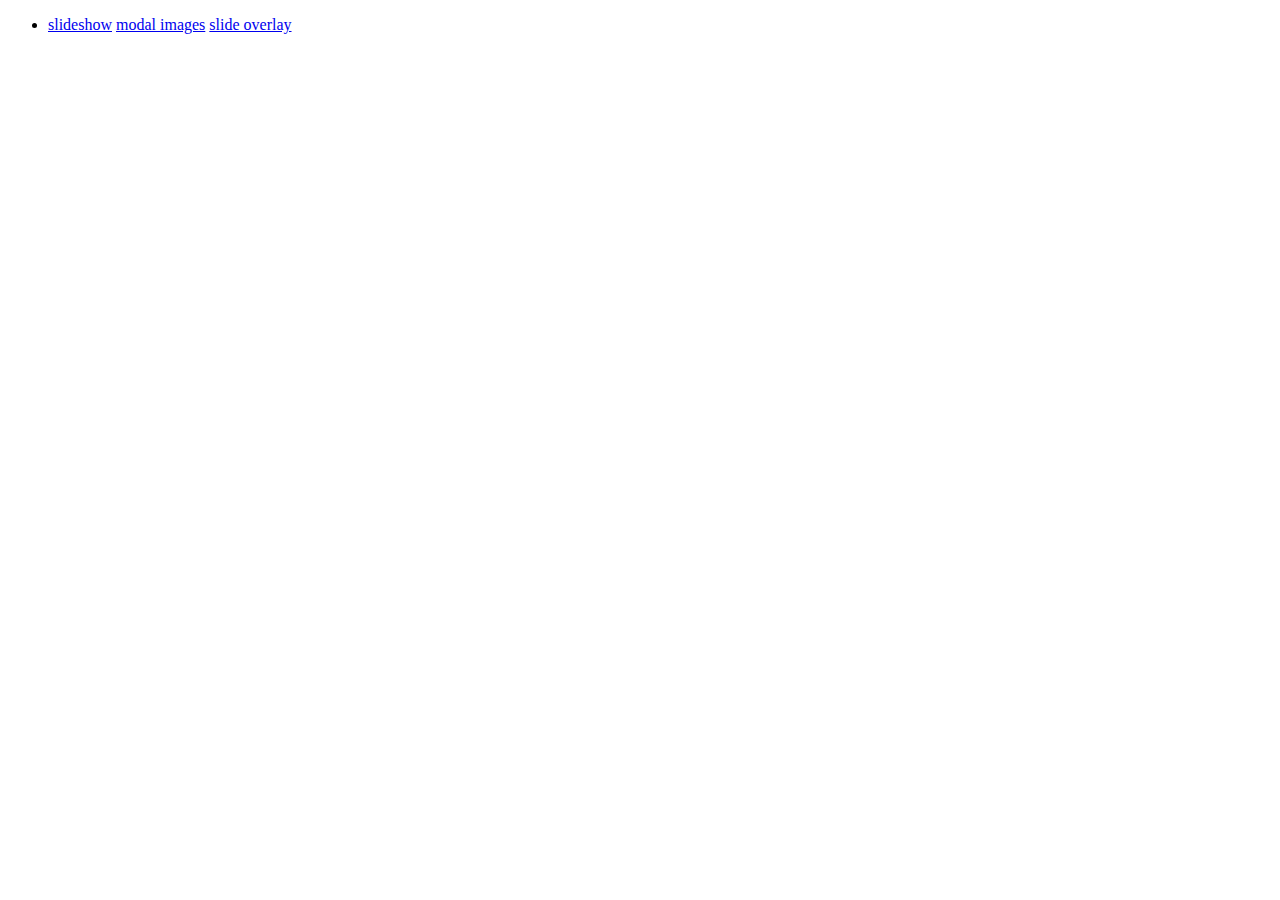
<file: index.html>
<!DOCTYPE html>
<html lang="en">
<head>
    <meta charset="UTF-8">
    <meta http-equiv="X-UA-Compatible" content="IE=edge">
    <meta name="viewport" content="width=device-width, initial-scale=1.0">
    <title>JS - Gallery</title>
</head>
<body>
    <ul>
        <li>
            <a href="pages/slideshow.html">slideshow</a>
            <a href="pages/modalimages.html">modal images</a>
            <a href="pages/slideoverlay.html">slide overlay</a>
        </li>
    </ul>
</body>
</html>
</file>
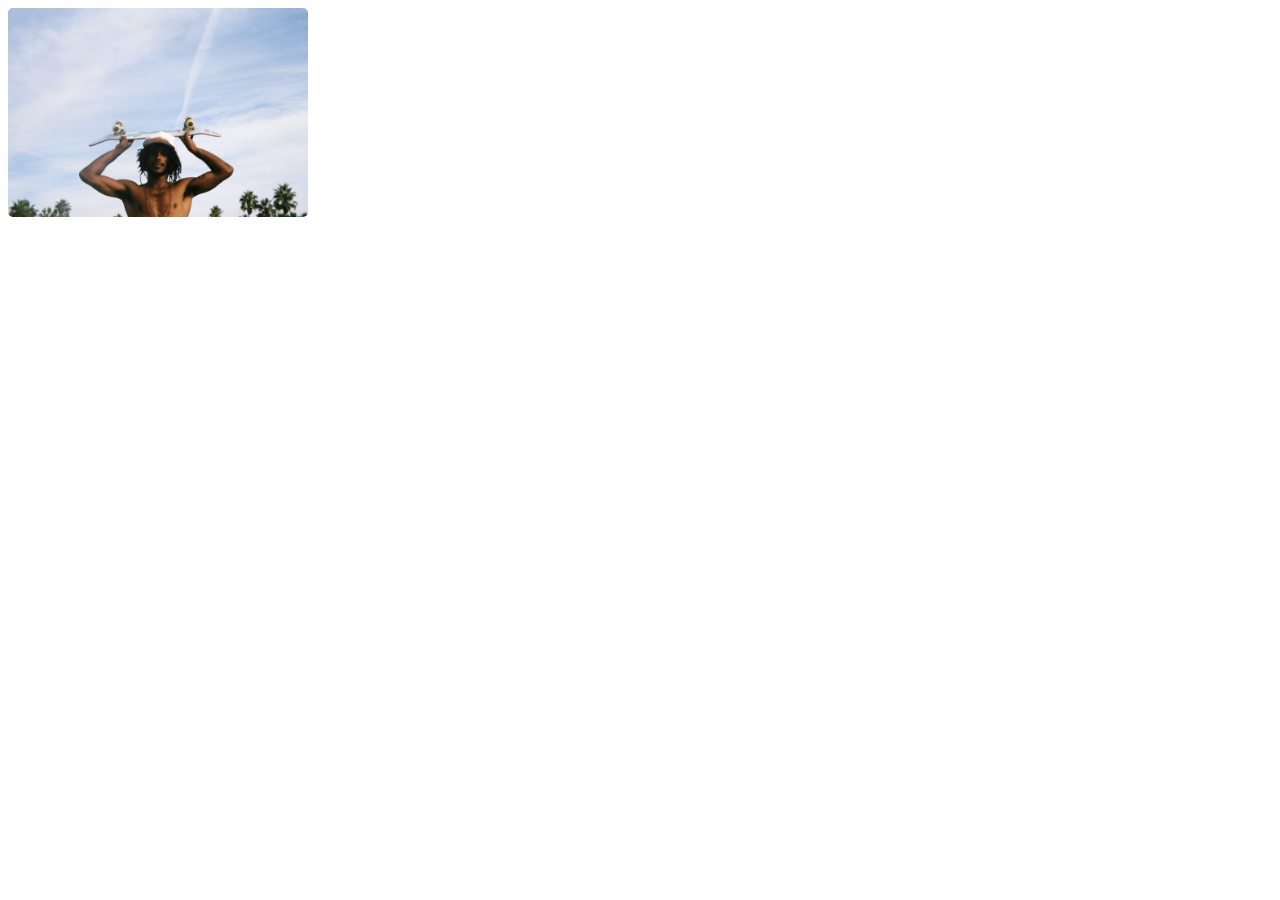
<file: pages/modalimages.html>
<!DOCTYPE html>
<html lang="en">
<head>
    <meta charset="UTF-8">
    <meta http-equiv="X-UA-Compatible" content="IE=edge">
    <meta name="viewport" content="width=device-width, initial-scale=1.0">
    <title>ModalImages</title>
    <link rel="stylesheet" href="../css/modalimages.css"></link>
</head>
<body>

    <img id="myImg" src="../img/brandon-hoogenboom-ryqVJfiHVVA-unsplash.jpg" alt="skate" style="width:100%;max-width:300px">

    <!-- The Modal -->
    <div id="myModal" class="modal">
    <span class="close">&times;</span>
    <img class="modal-content" id="img01">
    <div id="caption"></div>
    </div>
    <script src="../js/modalimages.js"></script>
</body>
</html>
</file>
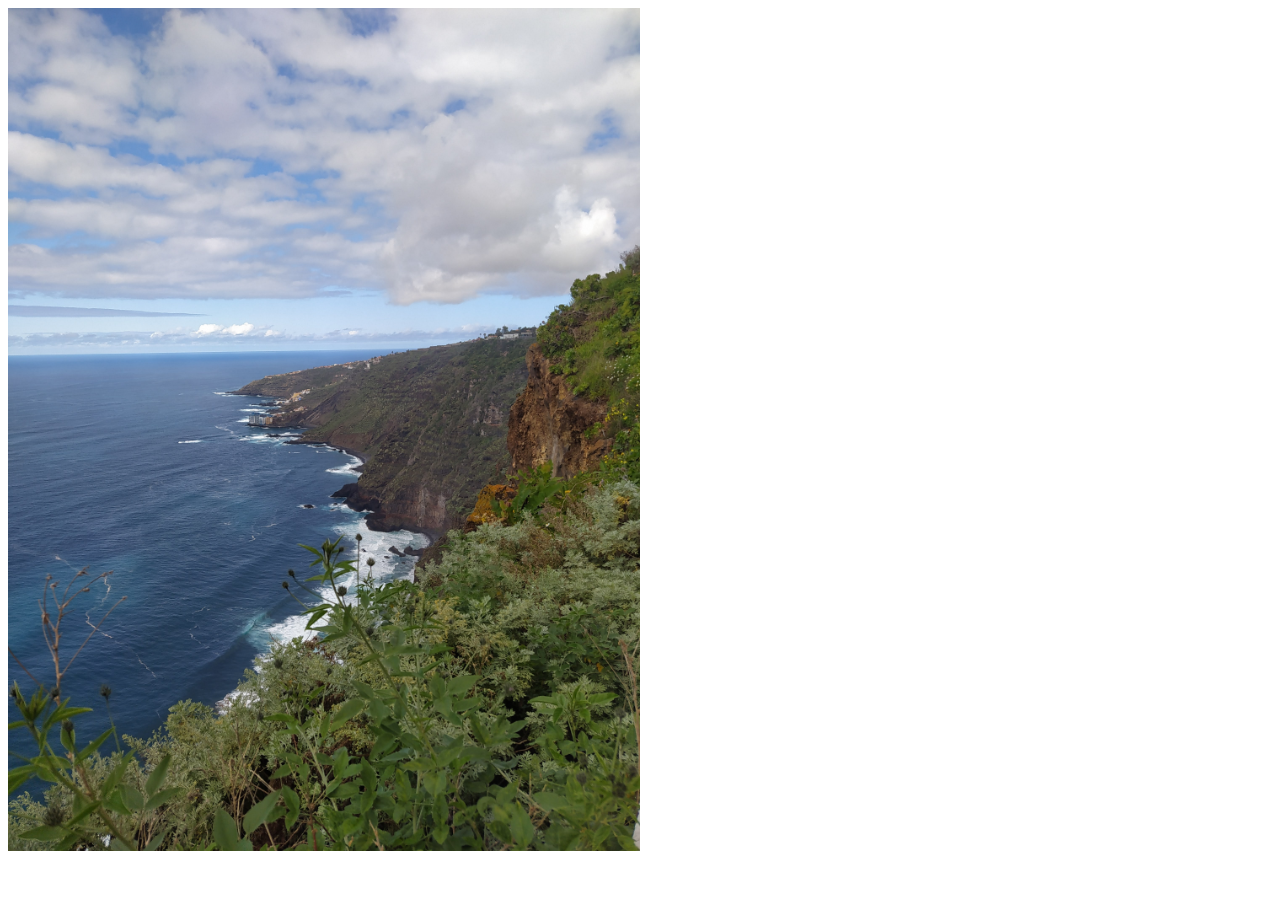
<file: pages/slideoverlay.html>
<!DOCTYPE html>
<html lang="en">
<head>
    <meta charset="UTF-8">
    <meta http-equiv="X-UA-Compatible" content="IE=edge">
    <meta name="viewport" content="width=device-width, initial-scale=1.0">
    <title>SlideOverlay</title>
    <link rel="stylesheet" href="../css/slideoverlay.css">
</head>
<body>
    <div class="container">
        <img src="../img/IMG_20220309_143230.jpg" alt="tenerife" class="image">
        <div class="overlay">
          <div class="text">Hello World</div>
        </div>
      </div>
</body>
</html>
</file>
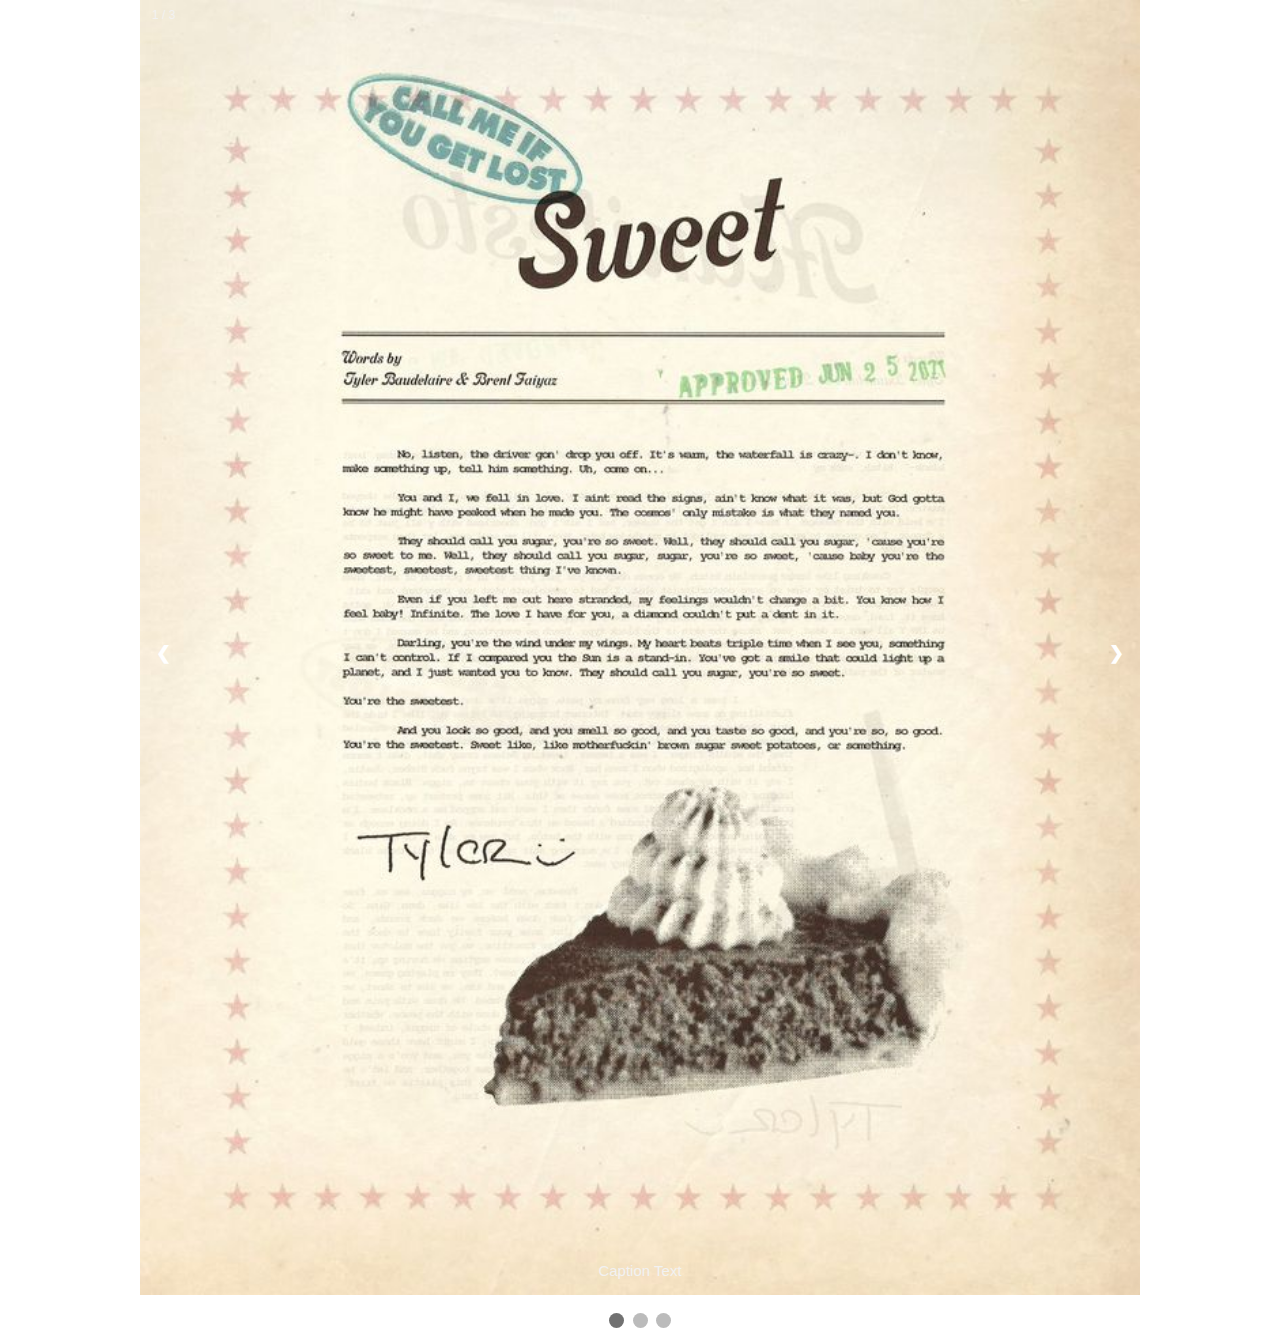
<file: pages/slideshow.html>
<!DOCTYPE html>
<html lang="en">
<head>
    <meta charset="UTF-8">
    <meta http-equiv="X-UA-Compatible" content="IE=edge">
    <meta name="viewport" content="width=device-width, initial-scale=1.0">
    <title>slider</title>
    <link rel="stylesheet" href="../css/slideshow.css">
</head>
<body>
    <div class="slideshow-container">

        <div class="mySlides fade">
          <div class="numbertext">1 / 3</div>
          <img src="../img/522b6a88bdabe1b300a9f5b907345b08.jpg" style="width:100%">
          <div class="text">Caption Text</div>
        </div>
        
        <div class="mySlides fade">
          <div class="numbertext">2 / 3</div>
          <img src="../img/AnyConv.com__E6q9BDsUcAMvVWa.jpg" style="width:100%">
          <div class="text">Caption Two</div>
        </div>
        
        <div class="mySlides fade">
          <div class="numbertext">3 / 3</div>
          <img src="../img/AnyConv.com__E6v6lFoUcAcFOBo.jpg" style="width:100%">
          <div class="text">Caption Three</div>
        </div>
        
        <a class="prev" onclick="plusSlides(-1)">❮</a>
        <a class="next" onclick="plusSlides(1)">❯</a>
        
        </div>
        <br>
        
        <div style="text-align:center">
          <span class="dot" onclick="currentSlide(1)"></span> 
          <span class="dot" onclick="currentSlide(2)"></span> 
          <span class="dot" onclick="currentSlide(3)"></span> 
        </div>
        <script src="../js/slideshow.js"></script>
</body>
</html>
</file>
<file: css/modalimages.css>
body {font-family: Arial, Helvetica, sans-serif;}

#myImg {
  border-radius: 5px;
  cursor: pointer;
  transition: 0.3s;
}

#myImg:hover {opacity: 0.7;}

/* The Modal (background) */
.modal {
  display: none; /* Hidden by default */
  position: fixed; /* Stay in place */
  z-index: 1; /* Sit on top */
  padding-top: 100px; /* Location of the box */
  left: 0;
  top: 0;
  width: 100%; /* Full width */
  height: 100%; /* Full height */
  overflow: auto; /* Enable scroll if needed */
  background-color: rgb(0,0,0); /* Fallback color */
  background-color: rgba(0,0,0,0.9); /* Black w/ opacity */
}

/* Modal Content (image) */
.modal-content {
  margin: auto;
  display: block;
  width: 80%;
  max-width: 700px;
}

/* Caption of Modal Image */
#caption {
  margin: auto;
  display: block;
  width: 80%;
  max-width: 700px;
  text-align: center;
  color: #ccc;
  padding: 10px 0;
  height: 150px;
}

/* Add Animation */
.modal-content, #caption {  
  -webkit-animation-name: zoom;
  -webkit-animation-duration: 0.6s;
  animation-name: zoom;
  animation-duration: 0.6s;
}

@-webkit-keyframes zoom {
  from {-webkit-transform:scale(0)} 
  to {-webkit-transform:scale(1)}
}

@keyframes zoom {
  from {transform:scale(0)} 
  to {transform:scale(1)}
}

/* The Close Button */
.close {
  position: absolute;
  top: 15px;
  right: 35px;
  color: #f1f1f1;
  font-size: 40px;
  font-weight: bold;
  transition: 0.3s;
}

.close:hover,
.close:focus {
  color: #bbb;
  text-decoration: none;
  cursor: pointer;
}

/* 100% Image Width on Smaller Screens */
@media only screen and (max-width: 700px){
  .modal-content {
    width: 100%;
  }
}
</file>
<file: css/slideoverlay.css>
.container {
    position: relative;
    width: 50%;
  }
  
  .image {
    display: block;
    width: 100%;
    height: auto;
  }
  
  .overlay {
    position: absolute;
    bottom: 0;
    left: 0;
    right: 0;
    background-color:rgb(177, 255, 132);
    overflow: hidden;
    width: 100%;
    height: 0;
    transition: .5s ease;
  }
  
  .container:hover .overlay {
    height: 100%;
  }
  
  .text {
    color: black;
    font-size: 20px;
    position: absolute;
    top: 50%;
    left: 50%;
    -webkit-transform: translate(-50%, -50%);
    -ms-transform: translate(-50%, -50%);
    transform: translate(-50%, -50%);
    text-align: center;
  }
</file>
<file: css/slideshow.css>
* {box-sizing: border-box}
body {font-family: Verdana, sans-serif; margin:0}
.mySlides {display: none}
img {vertical-align: middle;}

/* Slideshow container */
.slideshow-container {
  max-width: 1000px;
  position: relative;
  margin: auto;
}

/* Next & previous buttons */
.prev, .next {
  cursor: pointer;
  position: absolute;
  top: 50%;
  width: auto;
  padding: 16px;
  margin-top: -22px;
  color: white;
  font-weight: bold;
  font-size: 18px;
  transition: 0.6s ease;
  border-radius: 0 3px 3px 0;
  user-select: none;
}

/* Position the "next button" to the right */
.next {
  right: 0;
  border-radius: 3px 0 0 3px;
}

/* On hover, add a black background color with a little bit see-through */
.prev:hover, .next:hover {
  background-color: rgba(0,0,0,0.8);
}

/* Caption text */
.text {
  color: #f2f2f2;
  font-size: 15px;
  padding: 8px 12px;
  position: absolute;
  bottom: 8px;
  width: 100%;
  text-align: center;
}

/* Number text (1/3 etc) */
.numbertext {
  color: #f2f2f2;
  font-size: 12px;
  padding: 8px 12px;
  position: absolute;
  top: 0;
}

/* The dots/bullets/indicators */
.dot {
  cursor: pointer;
  height: 15px;
  width: 15px;
  margin: 0 2px;
  background-color: #bbb;
  border-radius: 50%;
  display: inline-block;
  transition: background-color 0.6s ease;
}

.active, .dot:hover {
  background-color: #717171;
}

/* Fading animation */
.fade {
  animation-name: fade;
  animation-duration: 1.5s;
}

@keyframes fade {
  from {opacity: .4} 
  to {opacity: 1}
}

/* On smaller screens, decrease text size */
@media only screen and (max-width: 300px) {
  .prev, .next,.text {font-size: 11px}
}
</file>
